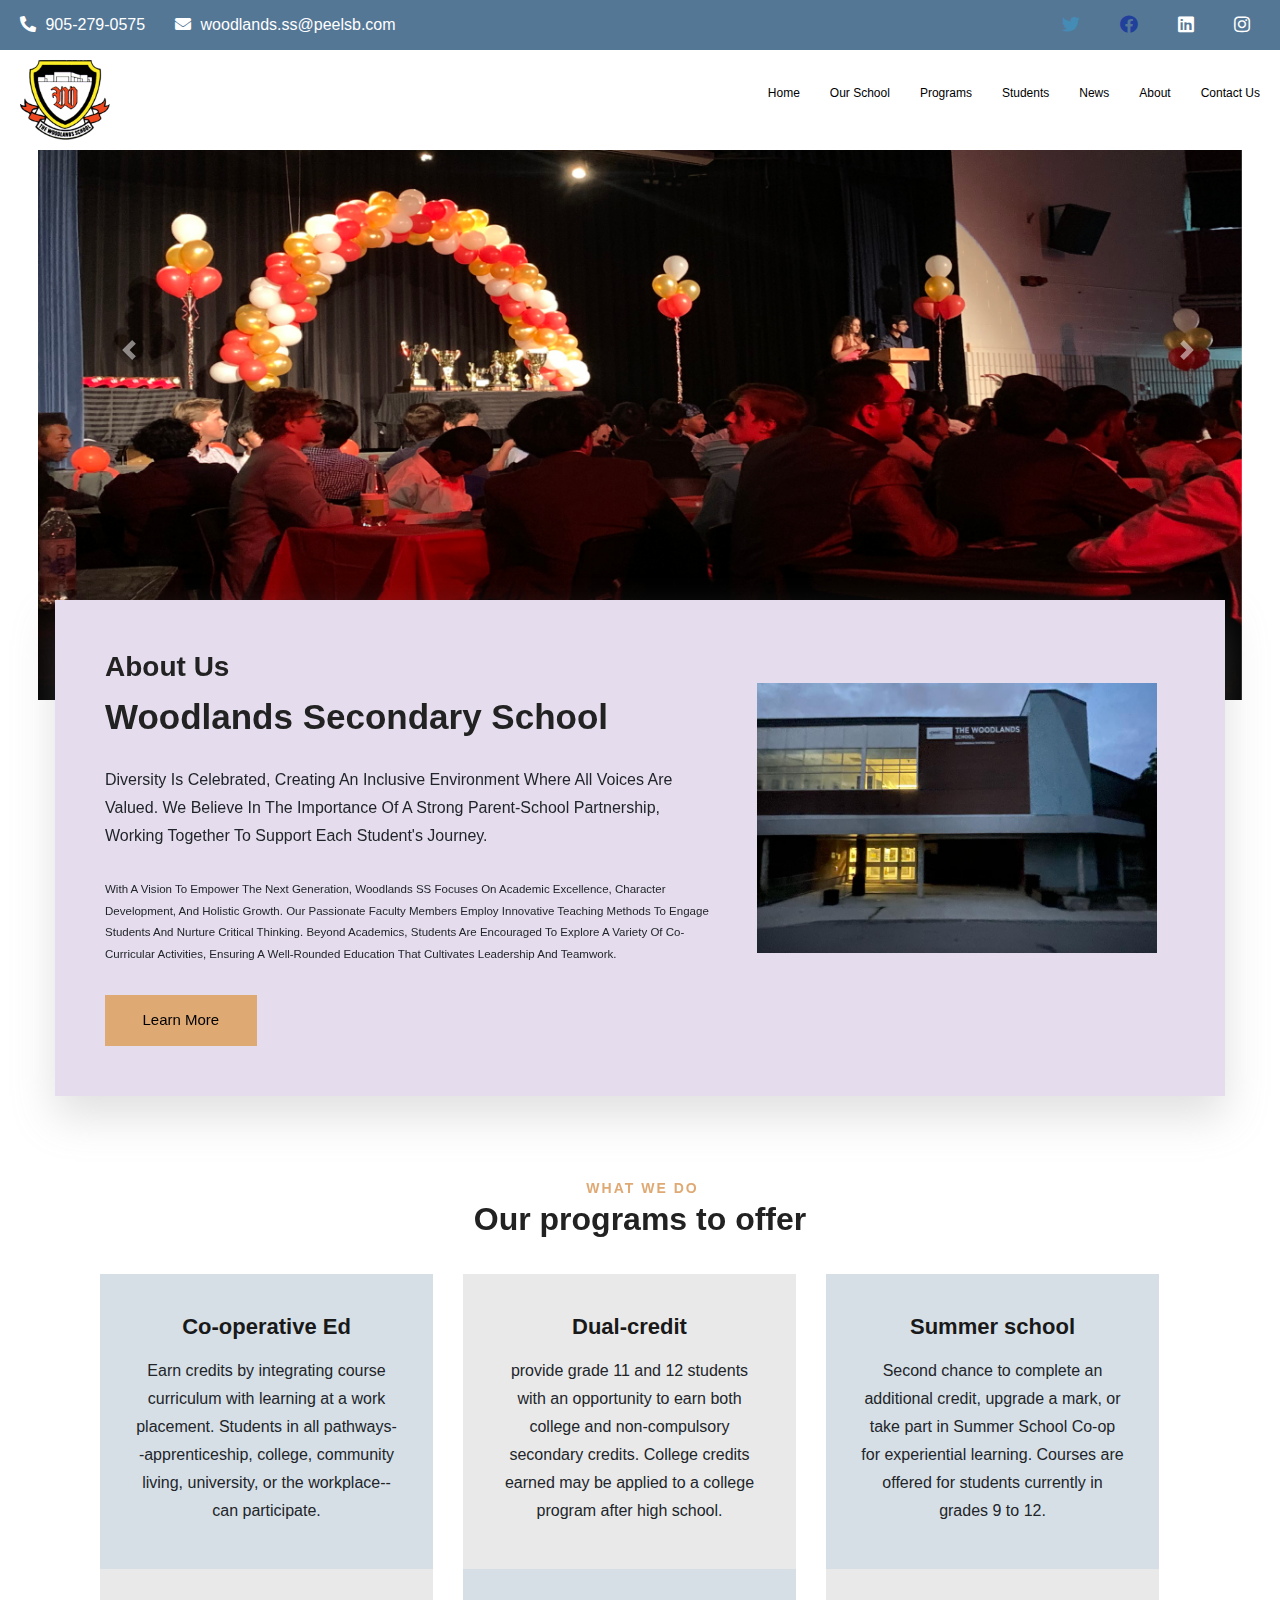
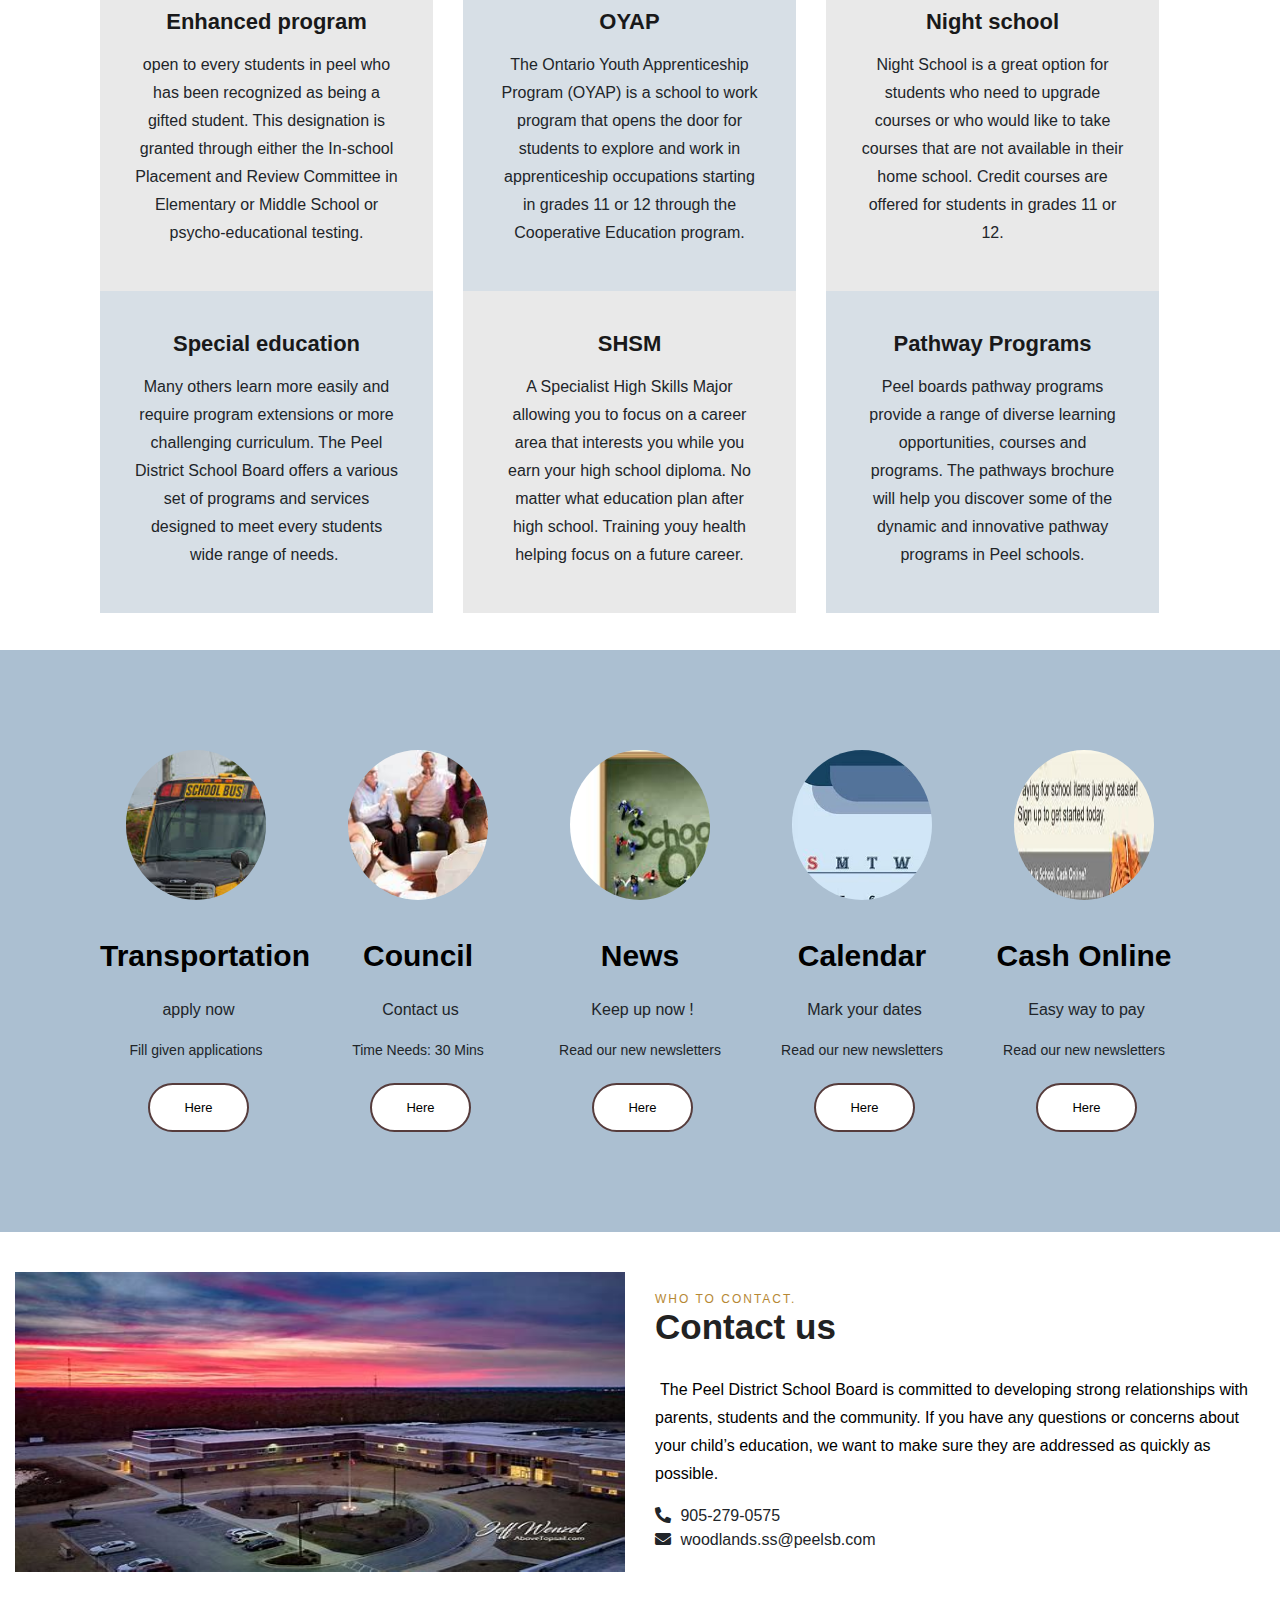
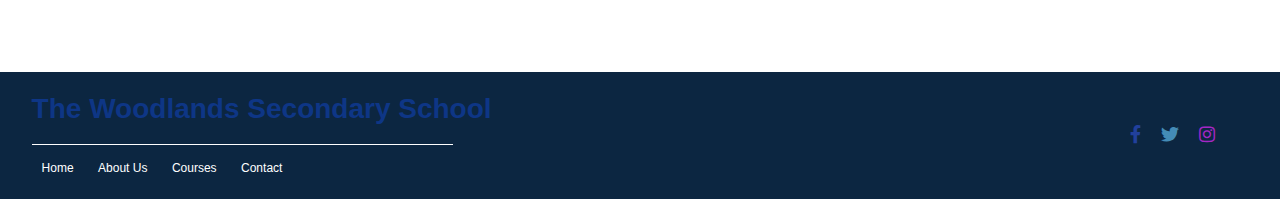
<file: src/html/index.html>
<!DOCTYPE html>
<html lang="zxx">

<head>
    <link rel="stylesheet" href="https://maxcdn.bootstrapcdn.com/bootstrap/4.1.3/css/bootstrap.min.css">
    <script src="https://ajax.googleapis.com/ajax/libs/jquery/3.3.1/jquery.min.js"></script>
    <script src="https://cdnjs.cloudflare.com/ajax/libs/popper.js/1.14.3/umd/popper.min.js"></script>
    <script src="https://maxcdn.bootstrapcdn.com/bootstrap/4.1.3/js/bootstrap.min.js"></script>
    <link href="https://fonts.googleapis.com/css?family=Playfair+Display:400,700,900" rel="stylesheet">
    <link rel="stylesheet" href="https://cdnjs.cloudflare.com/ajax/libs/font-awesome/4.7.0/css/font-awesome.min.css">
    <link href="https://fonts.googleapis.com/css?family=Roboto:100,300,400,500,700" rel="stylesheet">
    <meta charset="UTF-8">
    <meta http-equiv="X-UA-Compatible" content="IE-edge">
    <meta name="viewport" content="width-device-width, initial-scale=1.0">
    <title> School website</title>
    <link rel="stylesheet" href="https://maxcdn.bootstrapcdn.com/bootstrap/4.5.2/css/bootstrap.min.css">
    <script src="https://ajax.googleapis.com/ajax/libs/jquery/3.5.1/jquery.min.js"></script>
    <script src="https://maxcdn.bootstrapcdn.com/bootstrap/4.5.2/js/bootstrap.min.js"></script>
    <!-- Google Font -->
    <link href="https://fonts.googleapis.com/css?family=Lora:400,700&display=swap" rel="stylesheet">
    <link href="https://fonts.googleapis.com/css?family=Cabin:400,500,600,700&display=swap" rel="stylesheet">
    <!-- cdnjs library -->
    <link rel="stylesheet" href="https://cdnjs.cloudflare.com/ajax/libs/font-awesome/5.9.0/css/all.min.css">
    <link rel="stylesheet" href="../css/index.css">
    <script>
        let slideIndex = 0;
        showSlides();

        function showSlides() {
            let i;
            let slides = document.getElementsByClassName("mySlides");
            for (i = 0; i < slides.length; i++) {
                slides[i].style.display = "none";
            }
            slideIndex++;
            if (slideIndex > slides.length) { slideIndex = 1 }
            slides[slideIndex - 1].style.display = "block";
            setTimeout(showSlides, 20000); // Change image every 2 seconds
        }

    </script>

    <script type="text/javascript">
        window.addEventListener("scroll", function () {
            var header = document.querySelector("header");
            header.classlist.toggle("sticky", window.scrollY > 0);
        })
    </script>
</head>

<body>
    <!-- Section one -->

    <section class="sectionone">


        <!-- First navbar -->
        <nav class="stickynav fixed-top">
        <nav class="navbar-one flex ">
            <div class="left flex">
                <div class="call">
                    <i class="fa fa-phone-alt spaceleft"></i>
                    <span> 905-279-0575</span>
                </div>
                <div class="email">
                    <i class="fa fa-envelope "></i>
                    <span> woodlands.ss@peelsb.com</span>
                </div>
            </div>
            <div class="right flex">
                <div class="twitter">
                    <span><a href="https://twitter.com/woodlandsrams/" target="_blank" class="social-icon twitter"><i class="fab fa-twitter"></i></a></span>
                </div>
                <div class="facebook">
                    <span><a href="https://www.facebook.com/pages/The-Woodlands-Secondary-School/176628355726836/" target="_blank" class="social-icon facebook"><i class="fab fa-facebook"></i></a></span>
                </div>
                <div class="linkedin">
                    <span><a href="https://www.linkedin.com/groups/5111116/" target="_blank" class="social-icon linkedin"><i class="fab fa-linkedin"></i></a></i></span>
                </div>
                <div class="instagram">
                    <span><a href="https://www.instagram.com/explore/locations/284837201/the-woodlands-school/" target="_blank" class="social-icon instagram"><i class="fab fa-instagram spaceright"></i></a></span>
                </div>
               
            </div>

        </nav>

        <!-- Second navbar -->
        <nav class="navbar-second flex animated sticky-top">
            <div class="logo">
                <img src="../images/logo.png" alt="school logo" width="90" height="80">

            </div>
            <ul class="flex spaceright">
                <li><a href="#"> home</a></li>
                <li><a href="#"> Our school</a></li>
                <li><a href="#"> Programs</a></li>
                <li><a href="#"> Students</a></li>
                <li><a href="#"> News</a></li>
                <li><a href="#"> About</a></li>
                <li><a href="#"> contact us</a></li>
            </ul>
        </nav>
    </nav>
        <div id="carouselExampleControls" class="carousel slide" data-ride="carousel">
            <div class="carousel-inner ">
                <div class="carousel-item active">
                    <img class="d-block" src="../images/Athletic.JPG" alt="First slide" width ="100%" height="700">
                  </div>
                  <div class="carousel-item">
                    <img class="d-block" src="../images/schoolside.JPG" alt="Second slide" width ="100%" height="700">
                  </div>
                  <div class="carousel-item">
                    <img class="d-block " src="../images/tennis.JPG" alt="Third slide" width ="100%" height="700">
                  </div>

            </div>
            <div>
            <a class="carousel-control-prev" href="#carouselExampleControls" role="button" data-slide="prev">
                <span class="carousel-control-prev-icon" aria-hidden="true"></span>
                <span class="sr-only">Previous</span>
            </a>
            <a class="carousel-control-next" href="#carouselExampleControls" role="button" data-slide="next">
                <span class="carousel-control-next-icon" aria-hidden="true"></span>
                <span class="sr-only">Next</span>
            </a>

        </div>
        </div>

    </section>

    <!-- Section two -->
    <section class="about_part">
        <div class="container">
            <div class="row align-items-center justify-content-center">
                <div class="col-lg-12">
                    <div class="about_part_iner">
                        <div class="row align-items-center">
                            <div class="col-lg-7">
                                <div class="about_text small">
                                    <h3>about us</h3>
                                    <h1>Woodlands Secondary School</h1>
                                    <p class="topspace">
                                        Diversity is celebrated, creating an inclusive environment
                                        where all voices are valued. We believe in the importance of a strong
                                        parent-school
                                        partnership, working together to support each student's journey.

                                    </p>

                                    <small>
                                        With a vision to empower the next generation,
                                        Woodlands SS focuses on academic excellence, character development,
                                        and holistic growth. Our passionate faculty members employ innovative teaching
                                        methods to engage students and nurture critical thinking. Beyond academics,
                                        students are encouraged to explore a variety of co-curricular activities,
                                        ensuring a well-rounded education that cultivates leadership and teamwork.
                                    </small>
                                </div>
                                <div>
                                    <a href="#" class="btn_3">learn More</a>
                                </div>

                            </div>
                            <div class="row">
                                <div class="about_img">
                                    <img src="../images/school.JPG" alt="" width="400" height="270">
                                </div>
                            </div>
                        </div>
                    </div>
                </div>
            </div>
        </div>
    </section>

    <!-- Section three -->

    <section class="services-section sectionthree">
        <div class="containerthree">
            <div class="row">
                <div class="col-lg-12">
                    <div class="section-title">
                        <span>What We Do</span>
                        <h2>Our programs to offer</h2>
                    </div>
                </div>
            </div>
            <div class="row">
                <!-- Card one -->
                <div class="col-lg-4 col-sm-6">
                    <div class="service-item purple">
                        <i class="flaticon-036-parking"></i>
                        <h4>Co-operative Ed</h4>
                        <p>Earn credits by integrating course curriculum with learning at a work placement. Students in
                            all pathways--apprenticeship, college, community living, university, or the workplace--can
                            participate. </p>
                    </div>
                </div>
                <!-- Card two -->
                <div class="col-lg-4 col-sm-6">
                    <div class="service-item grey">
                        <h4>Dual-credit</h4>
                        <p>provide grade 11 and 12 students with an opportunity to earn both college and non-compulsory
                            secondary credits. College credits earned may be applied to a college program after high
                            school. </p>
                    </div>
                </div>
                <!-- Card three -->
                <div class="col-lg-4 col-sm-6">
                    <div class="service-item purple">
                        <h4>Summer school</h4>
                        <p>Second chance to complete an additional credit, upgrade a mark, or take part in Summer School
                            Co-op for experiential learning. Courses are offered for students currently in grades 9 to
                            12.</p>
                    </div>
                </div>
                <!-- Card four -->
                <div class="col-lg-4 col-sm-6">
                    <div class="service-item grey">
                        <h4>Enhanced program</h4>
                        <p>open to every students in peel who has been recognized as being a gifted student. This designation is
                            granted through either the In-school Placement and Review Committee in Elementary or Middle
                            School or psycho-educational testing.</p>
                    </div>
                </div>
                <!-- Card five -->
                <div class="col-lg-4 col-sm-6">
                    <div class="service-item purple">
                        <h4>OYAP</h4>
                        <p>The Ontario Youth Apprenticeship Program (OYAP) is a school to work program that opens the
                            door for students to explore and work in apprenticeship occupations starting in grades 11 or
                            12 through the Cooperative Education program. </p>
                    </div>
                </div>
                <!-- Card six -->
                <div class="col-lg-4 col-sm-6">
                    <div class="service-item grey">
                        <h4>Night school</h4>
                        <p>Night School is a great option for students who need to upgrade courses or who would like to
                            take courses that are not available in their home school. Credit courses are offered for
                            students in grades 11 or 12.</p>
                    </div>
                </div>
                <!-- Card seven -->
                <div class="col-lg-4 col-sm-6 spac">
                    <div class="service-item purple ">
                        <h4>Special education</h4>
                        <p>Many others learn more easily and require program extensions or more challenging curriculum. The
                            Peel District School Board offers a various set of programs and services
                            designed to meet every students wide range of needs. ​</p>
                    </div>
                </div>
                <!-- Card eight -->
                <div class="col-lg-4 col-sm-6 spac">
                    <div class="service-item grey">
                        <h4>SHSM</h4>
                        <p>A Specialist High Skills Major allowing you to focus on a career area that interests you
                            while you earn your high school diploma. No matter what education plan after high school.
                            Training youy health helping focus on a future career.</p>
                    </div>
                </div>
                <!-- Card nine -->
                <div class="col-lg-4 col-sm-6 spac">
                    <div class="service-item purple">
                        <h4>Pathway Programs</h4>
                        <p>Peel boards pathway programs provide a range of diverse learning opportunities, courses and
                            programs. The pathways brochure will help you discover some of the dynamic and innovative
                            pathway programs in Peel schools.</p>
                    </div>
                </div>
            </div>
        </div>
    </section>

    <!-- Section four -->
    <section class="sectionfour ">
        <div class="recepie_area ">
            <div class="containerfour">
                <div class="rowfour">
                    <div class="cool-xl-4 cool-lg-4 col-md-6">
                        <div class="single_recepie text-centers">
                            <div class="recepie_thumb">
                                <img src="../images/images.jpeg" alt="" width="30">
                            </div>
                            <h3 >Transportation</h3>
                            <span>apply now</span>
                            <p>Fill given applications</p>
                            <a href="./transportation.html" class="line_btn">Here</a>
                        </div>
                    </div>
                    <div class="cool-xl-4 cool-lg-4 col-md-6">
                        <div class="single_recepie text-centers">
                            <div class="recepie_thumb">
                                <img src="../images/download.jpeg" alt="">
                            </div>
                            <h3>Council</h3>
                            <span>Contact us</span>
                            <p>Time Needs: 30 Mins</p>
                            <a href="#" class="line_btn">Here</a>
                        </div>
                    </div>
                    <div class="cool-xl-4 cool-lg-4 col-md-6">
                        <div class="single_recepie text-centers">
                            <div class="recepie_thumb">
                                <img src="../images/images (1).jpeg" alt="">
                            </div>
                            <h3>News</h3>
                            <span>Keep up now !</span>
                            <p>Read our new newsletters</p>
                            <a href="#" class="line_btn">Here</a>
                        </div>
                    </div>
                    <div class="cool-xl-4 cool-lg-4 col-md-6">
                        <div class="single_recepie text-centers">
                            <div class="recepie_thumb">
                                <img src="../images/calender.jpeg" alt="">
                            </div>
                            <h3>Calendar</h3>
                            <span>Mark your dates</span>
                            <p>Read our new newsletters</p>
                            <a href="#" class="line_btn">Here</a>
                        </div>
                    </div>
                    <div class="cool-xl-4 cool-lg-4 col-md-6">
                        <div class="single_recepie text-centers">
                            <div class="recepie_thumb">
                                <img src="../images/sco.jpeg" alt="" height="200">
                            </div>
                            <h3>Cash Online</h3>
                            <span>Easy way to pay</span>
                            <p>Read our new newsletters</p>
                            <a href="#" class="line_btn">Here</a>
                        </div>
                    </div>
                </div>
            </div>
        </div>
    </section>

    <!-- Section five -->

    <section class="video-sec-area pb-100 pt-40 " id="about">
        <div class="containerfive">
            <div class="rowfive justify-content-start align-items-center">
                <div class="col-lg-6 video-right justify-content-center align-items-center d-flex">

                    <img src="../images/sunset.jpeg" alt="" height="300" width="800">
                </div>
                <div class="col-lg-6 video-left">
                    <h6>Who to contact.</h6>
                    <h1>Contact us</h1>
                    <p><span>The Peel District School Board is committed to developing strong relationships with
                            parents, students and the community. If you have any questions or concerns about your
                            child’s education, we want to make sure they are addressed as quickly as possible.
                        </span></p>
                    <div class="left flex">
                        <div class="call">
                            <i class="fa fa-phone-alt"></i>
                            <span> 905-279-0575</span><BR>
                            <i class="fa fa-envelope "></i>
                            <span> woodlands.ss@peelsb.com</span>
                        </div>
                    </div>

                </div>
            </div>
        </div>
    </section>

    <!--Footer-->
    <footer class="footer">
        <div class="container">
             <div class="footer-heading">
                <h3 class="color">The Woodlands Secondary School
                </h3>
                <div class="footer-links">
                    <a href="#">Home</a>
                    <a href="#">About Us</a>
                    <a href="#">Courses</a>
                    <a href="#">Contact</a>
                </div>
            </div>
            <div class="footer-social">
                <a href="https://www.facebook.com/pages/The-Woodlands-Secondary-School/176628355726836/" target="_blank" class="social-icon facebook"><i class="fab fa-facebook-f"></i></a>
                <a href="https://twitter.com/woodlandsrams" target="_blank" class="social-icon twitter"><i class="fab fa-twitter"></i></a>
                <a href="https://www.instagram.com/explore/locations/284837201/the-woodlands-school/" target="_blank" class="social-icon insta"><i class="fab fa-instagram"></i></a>
            </div>
        </div>
    </footer>



</body>

</html>
</file>
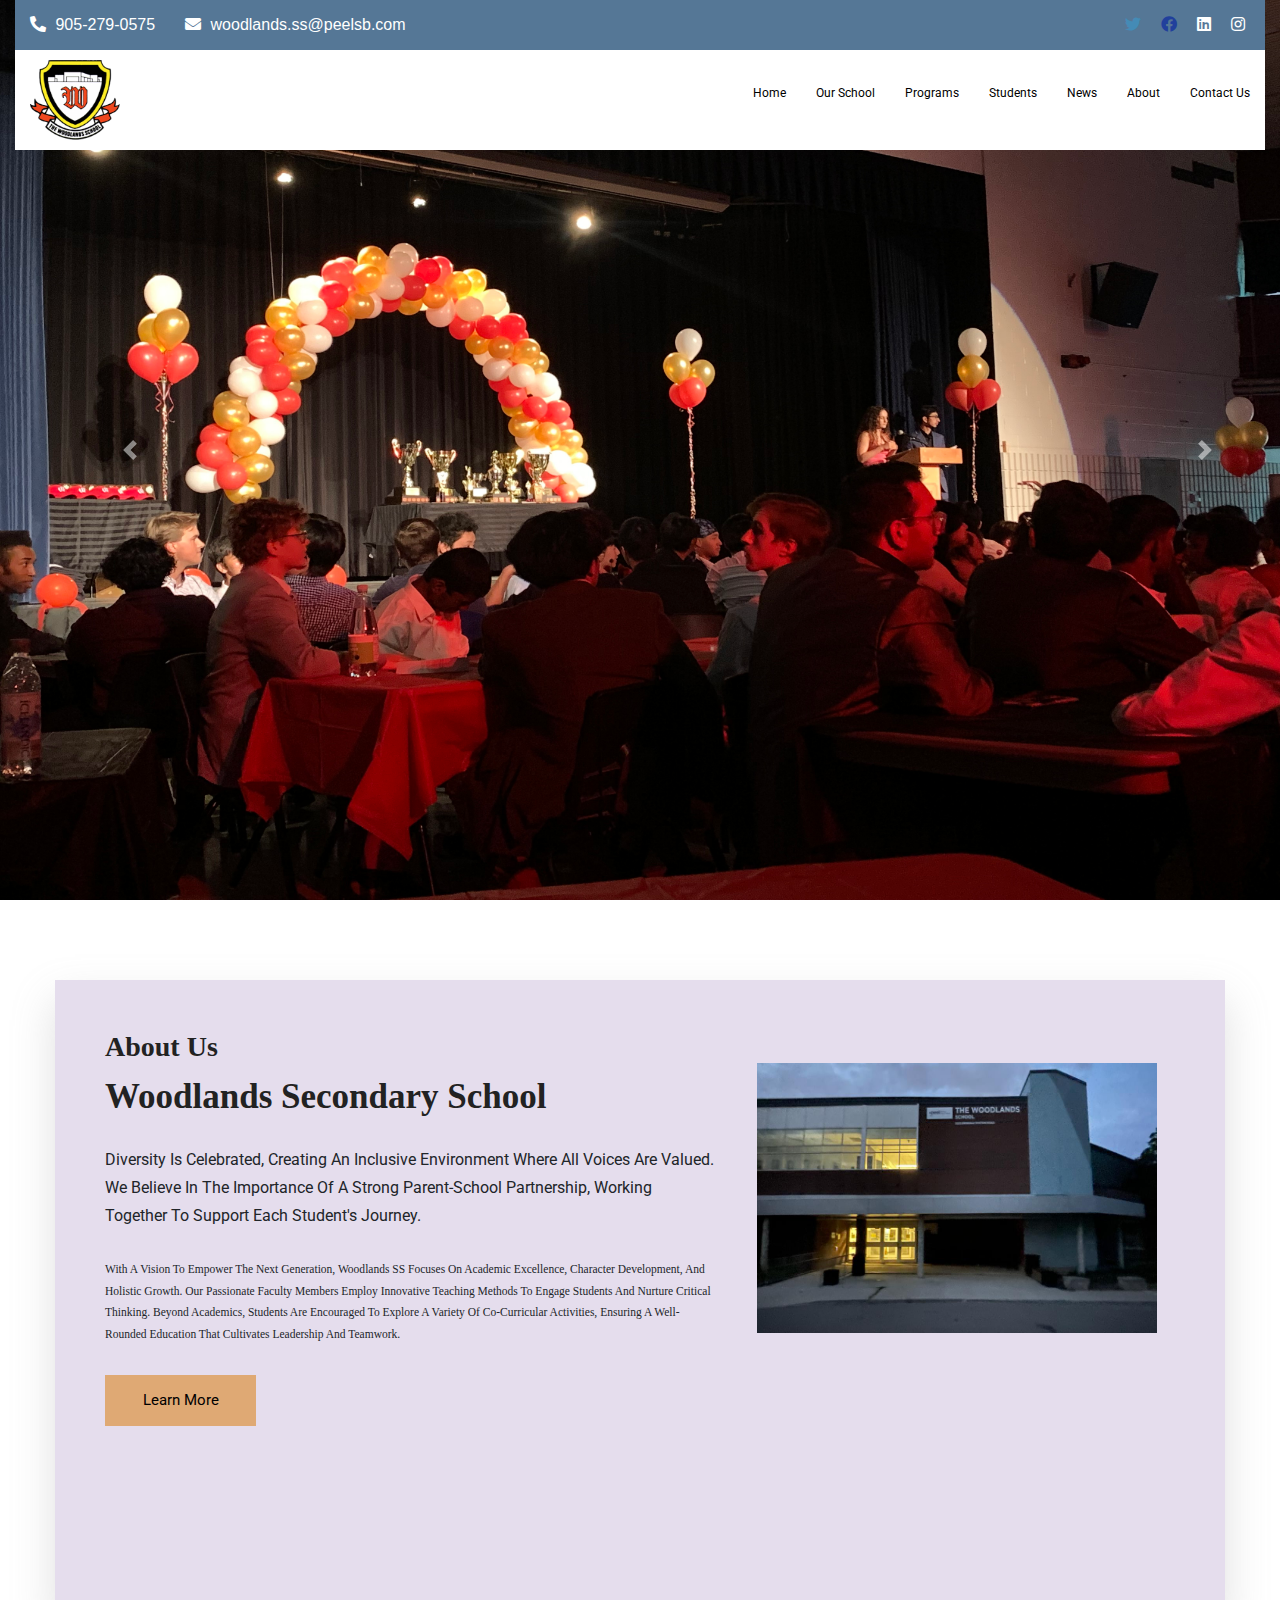
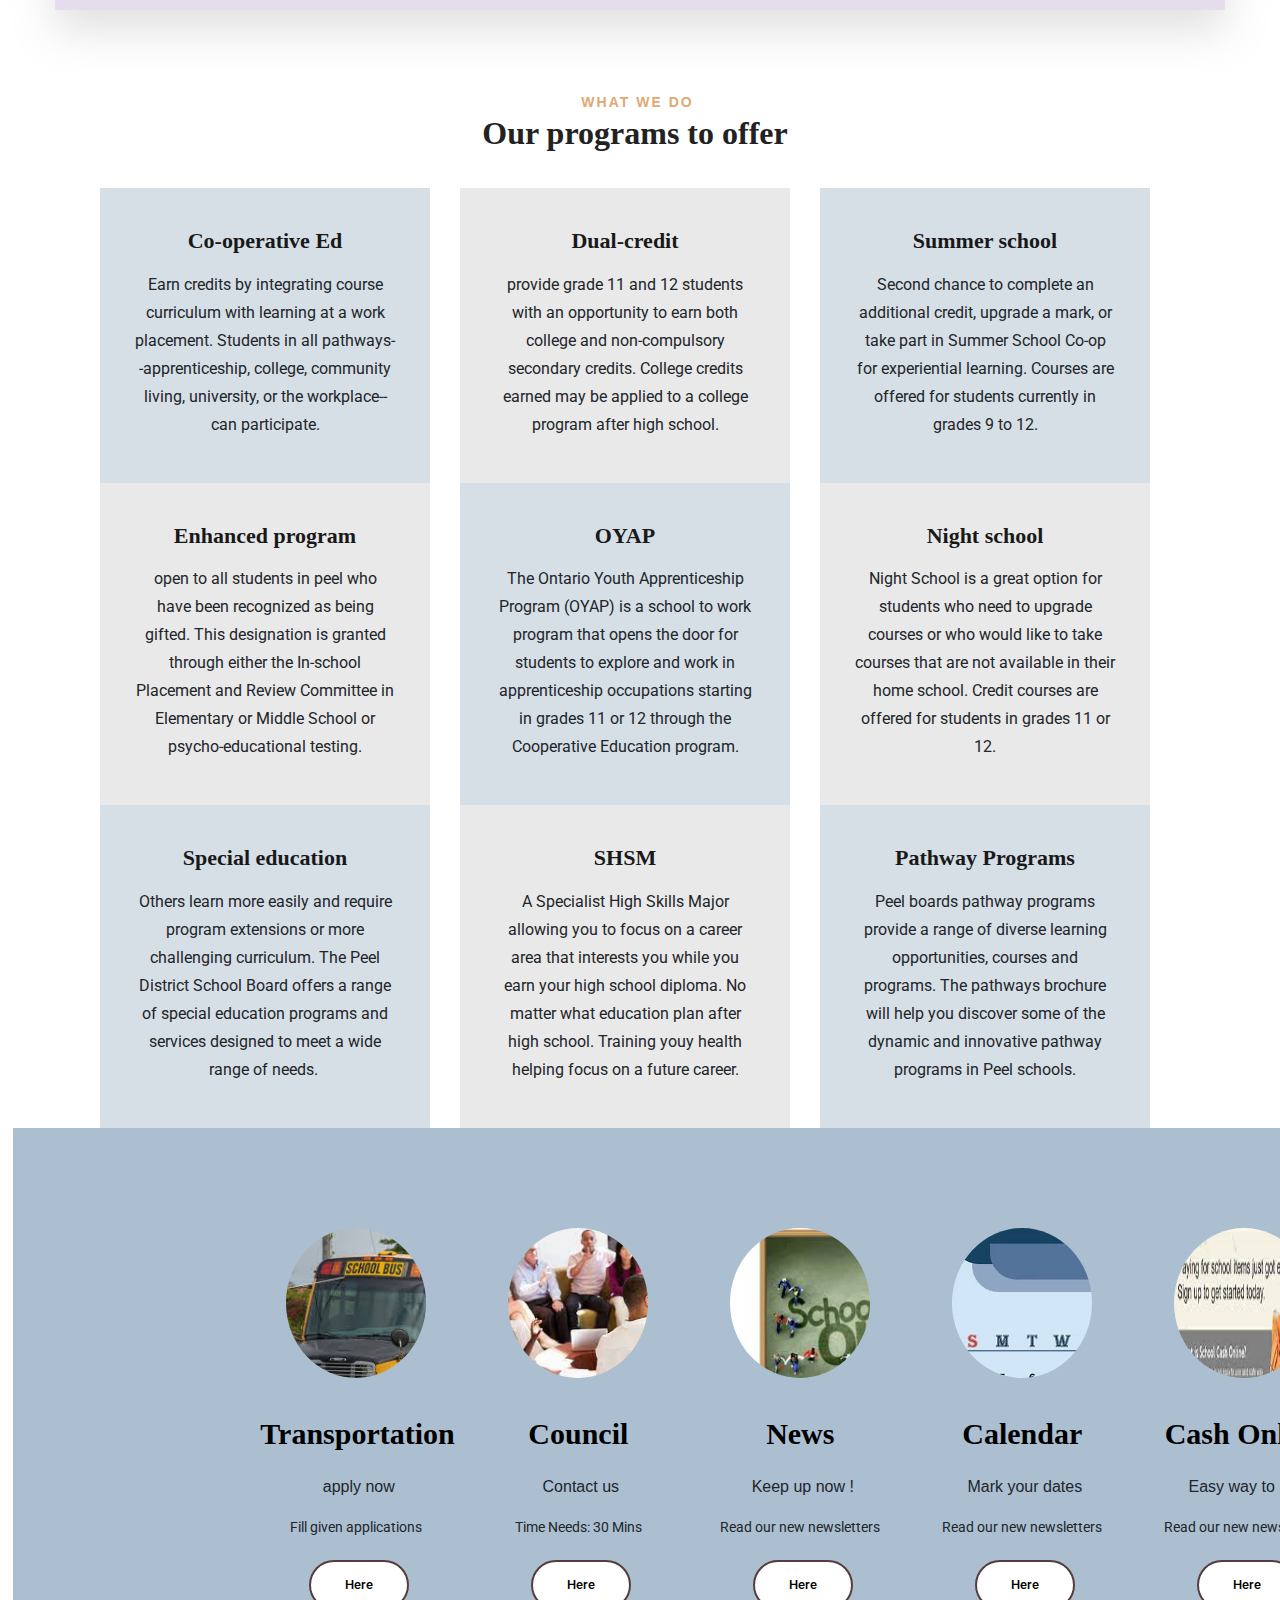
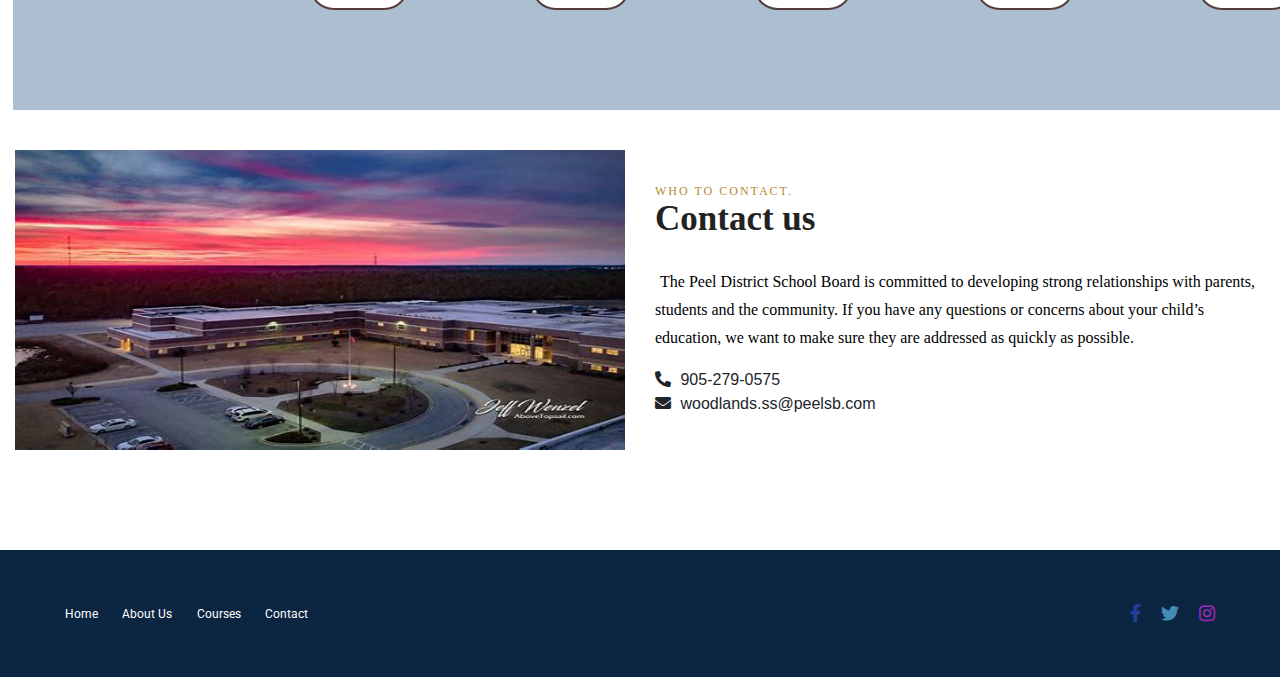
<file: src/html/home.html>
<!DOCTYPE html>
<html lang="zxx">

<head>
    <link rel="stylesheet" href="https://maxcdn.bootstrapcdn.com/bootstrap/4.1.3/css/bootstrap.min.css">
    <script src="https://ajax.googleapis.com/ajax/libs/jquery/3.3.1/jquery.min.js"></script>
    <script src="https://cdnjs.cloudflare.com/ajax/libs/popper.js/1.14.3/umd/popper.min.js"></script>
    <script src="https://maxcdn.bootstrapcdn.com/bootstrap/4.1.3/js/bootstrap.min.js"></script>
    <link href="https://fonts.googleapis.com/css?family=Playfair+Display:400,700,900" rel="stylesheet">
    <link rel="stylesheet" href="https://cdnjs.cloudflare.com/ajax/libs/font-awesome/4.7.0/css/font-awesome.min.css">
    <link href="https://fonts.googleapis.com/css?family=Roboto:100,300,400,500,700" rel="stylesheet">
    <meta charset="UTF-8">
    <meta http-equiv="X-UA-Compatible" content="IE-edge">
    <meta name="viewport" content="width-device-width, initial-scale=1.0">
    <title> School website</title>
    <link rel="stylesheet" href="https://maxcdn.bootstrapcdn.com/bootstrap/4.5.2/css/bootstrap.min.css">
    <script src="https://ajax.googleapis.com/ajax/libs/jquery/3.5.1/jquery.min.js"></script>
    <script src="https://maxcdn.bootstrapcdn.com/bootstrap/4.5.2/js/bootstrap.min.js"></script>
    <!-- Google Font -->
    <link href="https://fonts.googleapis.com/css?family=Lora:400,700&display=swap" rel="stylesheet">
    <link href="https://fonts.googleapis.com/css?family=Cabin:400,500,600,700&display=swap" rel="stylesheet">
    <!-- cdnjs library -->
    <link rel="stylesheet" href="https://cdnjs.cloudflare.com/ajax/libs/font-awesome/5.9.0/css/all.min.css">
    <link rel="stylesheet" href="../css/home.css">
    <script>
        let slideIndex = 0;
        showSlides();

        function showSlides() {
            let i;
            let slides = document.getElementsByClassName("mySlides");
            for (i = 0; i < slides.length; i++) {
                slides[i].style.display = "none";
            }
            slideIndex++;
            if (slideIndex > slides.length) { slideIndex = 1 }
            slides[slideIndex - 1].style.display = "block";
            setTimeout(showSlides, 20000); // Change image every 2 seconds
        }

    </script>

    <script type="text/javascript">
        window.addEventListener("scroll", function () {
            var header = document.querySelector("header");
            header.classlist.toggle("sticky", window.scrollY > 0);
        })
    </script>
</head>

<body>
    <!-- Section one -->

    <section class="sectionone">


        <!-- First navbar -->
        <nav class="stickynav fixed-top">
        <nav class="navbar-one flex ">
            <div class="left flex">
                <div class="call">
                    <i class="fa fa-phone-alt"></i>
                    <span> 905-279-0575</span>
                </div>
                <div class="email">
                    <i class="fa fa-envelope "></i>
                    <span> woodlands.ss@peelsb.com</span>
                </div>
            </div>
            <div class="right flex">
                <div class="twitter">
                    <i class="fab fa-twitter"></i>
                    <span></span>
                </div>
                <div class="facebook">
                    <i class="fab fa-facebook"></i>
                    <span></span>
                </div>
                <div class="linkedin">
                    <i class="fab fa-linkedin"></i>
                    <span></span>
                </div>
                <div class="instagram">
                    <i class="fab fa-instagram"></i>
                    <span></span>
                </div>
               
            </div>

        </nav>

        <!-- Second navbar -->
        <nav class="navbar-second flex animated sticky-top">
            <div class="logo">
                <img src="../images/logo.png" alt="school logo" width="90" height="80">

            </div>
            <ul class="flex">
                <li><a href="#"> home</a></li>
                <li><a href="#"> Our school</a></li>
                <li><a href="#"> Programs</a></li>
                <li><a href="#"> Students</a></li>
                <li><a href="#"> News</a></li>
                <li><a href="#"> About</a></li>
                <li><a href="#"> contact us</a></li>
            </ul>
        </nav>
    </nav>
        <div id="carouselExampleControls" class="carousel slide  " data-ride="carousel">
            <div class="carousel-inner ">
                <div class="carousel-item active">
                    <img class="d-block" src="../images/Athletic.JPG" alt="First slide" width ="1300" height="900">
                  </div>
                  <div class="carousel-item">
                    <img class="d-block" src="../images/schoolside.JPG" alt="Second slide" width ="1300" height="900">
                  </div>
                  <div class="carousel-item">
                    <img class="d-block " src="../images/tennis.JPG" alt="Third slide" width ="1300" height="900">
                  </div>

            </div>
            <a class="carousel-control-prev" href="#carouselExampleControls" role="button" data-slide="prev">
                <span class="carousel-control-prev-icon" aria-hidden="true"></span>
                <span class="sr-only">Previous</span>
            </a>
            <a class="carousel-control-next" href="#carouselExampleControls" role="button" data-slide="next">
                <span class="carousel-control-next-icon" aria-hidden="true"></span>
                <span class="sr-only">Next</span>
            </a>

        </div>

    </section>

    <!-- Section two -->
    <section class="about_part">
        <div class="container">
            <div class="row align-items-center justify-content-center">
                <div class="col-lg-12">
                    <div class="about_part_iner">
                        <div class="row align-items-center">
                            <div class="col-lg-7">
                                <div class="about_text small">
                                    <h3>about us</h3>
                                    <h1>Woodlands Secondary School</h1>
                                    <p class="topspace">
                                        Diversity is celebrated, creating an inclusive environment
                                        where all voices are valued. We believe in the importance of a strong
                                        parent-school
                                        partnership, working together to support each student's journey.

                                    </p>

                                    <small>
                                        With a vision to empower the next generation,
                                        Woodlands SS focuses on academic excellence, character development,
                                        and holistic growth. Our passionate faculty members employ innovative teaching
                                        methods to engage students and nurture critical thinking. Beyond academics,
                                        students are encouraged to explore a variety of co-curricular activities,
                                        ensuring a well-rounded education that cultivates leadership and teamwork.
                                    </small>
                                </div>
                                <div>
                                    <a href="#" class="btn_3">learn More</a>
                                </div>

                            </div>
                            <div class="row">
                                <div class="about_img">
                                    <img src="../images/school.JPG" alt="" width="400" height="270">
                                </div>
                            </div>
                        </div>
                    </div>
                </div>
            </div>
        </div>
    </section>

    <!-- Section three -->

    <section class="services-section spad sectionthree">
        <div class="containerthree">
            <div class="row">
                <div class="col-lg-12">
                    <div class="section-title">
                        <span>What We Do</span>
                        <h2>Our programs to offer</h2>
                    </div>
                </div>
            </div>
            <div class="row">
                <!-- Card one -->
                <div class="col-lg-4 col-sm-6">
                    <div class="service-item purple">
                        <i class="flaticon-036-parking"></i>
                        <h4>Co-operative Ed</h4>
                        <p>Earn credits by integrating course curriculum with learning at a work placement. Students in
                            all pathways--apprenticeship, college, community living, university, or the workplace--can
                            participate. </p>
                    </div>
                </div>
                <!-- Card two -->
                <div class="col-lg-4 col-sm-6">
                    <div class="service-item grey">
                        <h4>Dual-credit</h4>
                        <p>provide grade 11 and 12 students with an opportunity to earn both college and non-compulsory
                            secondary credits. College credits earned may be applied to a college program after high
                            school. </p>
                    </div>
                </div>
                <!-- Card three -->
                <div class="col-lg-4 col-sm-6">
                    <div class="service-item purple">
                        <h4>Summer school</h4>
                        <p>Second chance to complete an additional credit, upgrade a mark, or take part in Summer School
                            Co-op for experiential learning. Courses are offered for students currently in grades 9 to
                            12.</p>
                    </div>
                </div>
                <!-- Card four -->
                <div class="col-lg-4 col-sm-6">
                    <div class="service-item grey">
                        <h4>Enhanced program</h4>
                        <p>open to all students in peel who have been recognized as being gifted. This designation is
                            granted through either the In-school Placement and Review Committee in Elementary or Middle
                            School or psycho-educational testing.</p>
                    </div>
                </div>
                <!-- Card five -->
                <div class="col-lg-4 col-sm-6">
                    <div class="service-item purple">
                        <h4>OYAP</h4>
                        <p>The Ontario Youth Apprenticeship Program (OYAP) is a school to work program that opens the
                            door for students to explore and work in apprenticeship occupations starting in grades 11 or
                            12 through the Cooperative Education program. </p>
                    </div>
                </div>
                <!-- Card six -->
                <div class="col-lg-4 col-sm-6">
                    <div class="service-item grey">
                        <h4>Night school</h4>
                        <p>Night School is a great option for students who need to upgrade courses or who would like to
                            take courses that are not available in their home school. Credit courses are offered for
                            students in grades 11 or 12.</p>
                    </div>
                </div>
                <!-- Card seven -->
                <div class="col-lg-4 col-sm-6">
                    <div class="service-item purple">
                        <h4>Special education</h4>
                        <p>Others learn more easily and require program extensions or more challenging curriculum. The
                            Peel District School Board offers a range of special education programs and services
                            designed to meet a wide range of needs. ​</p>
                    </div>
                </div>
                <!-- Card eight -->
                <div class="col-lg-4 col-sm-6">
                    <div class="service-item grey">
                        <h4>SHSM</h4>
                        <p>A Specialist High Skills Major allowing you to focus on a career area that interests you
                            while you earn your high school diploma. No matter what education plan after high school.
                            Training youy health helping focus on a future career.</p>
                    </div>
                </div>
                <!-- Card nine -->
                <div class="col-lg-4 col-sm-6">
                    <div class="service-item purple">
                        <h4>Pathway Programs</h4>
                        <p>Peel boards pathway programs provide a range of diverse learning opportunities, courses and
                            programs. The pathways brochure will help you discover some of the dynamic and innovative
                            pathway programs in Peel schools.</p>
                    </div>
                </div>
            </div>
        </div>
    </section>

    <!-- Section four -->
    <section class="sectionfour ">
        <div class="recepie_area ">
            <div class="containerfour">
                <div class="rowfour">
                    <div class="cool-xl-4 cool-lg-4 col-md-6">
                        <div class="single_recepie text-centers">
                            <div class="recepie_thumb">
                                <img src="../images/images.jpeg" alt="" width="30">
                            </div>
                            <h3>Transportation</h3>
                            <span>apply now</span>
                            <p>Fill given applications</p>
                            <a href="#" class="line_btn">Here</a>
                        </div>
                    </div>
                    <div class="cool-xl-4 cool-lg-4 col-md-6">
                        <div class="single_recepie text-centers">
                            <div class="recepie_thumb">
                                <img src="../images/download.jpeg" alt="">
                            </div>
                            <h3>Council</h3>
                            <span>Contact us</span>
                            <p>Time Needs: 30 Mins</p>
                            <a href="#" class="line_btn">Here</a>
                        </div>
                    </div>
                    <div class="cool-xl-4 cool-lg-4 col-md-6">
                        <div class="single_recepie text-centers">
                            <div class="recepie_thumb">
                                <img src="../images/images (1).jpeg" alt="">
                            </div>
                            <h3>News</h3>
                            <span>Keep up now !</span>
                            <p>Read our new newsletters</p>
                            <a href="#" class="line_btn">Here</a>
                        </div>
                    </div>
                    <div class="cool-xl-4 cool-lg-4 col-md-6">
                        <div class="single_recepie text-centers">
                            <div class="recepie_thumb">
                                <img src="../images/calender.jpeg" alt="">
                            </div>
                            <h3>Calendar</h3>
                            <span>Mark your dates</span>
                            <p>Read our new newsletters</p>
                            <a href="#" class="line_btn">Here</a>
                        </div>
                    </div>
                    <div class="cool-xl-4 cool-lg-4 col-md-6">
                        <div class="single_recepie text-centers">
                            <div class="recepie_thumb">
                                <img src="../images/sco.jpeg" alt="" height="200">
                            </div>
                            <h3>Cash Online</h3>
                            <span>Easy way to pay</span>
                            <p>Read our new newsletters</p>
                            <a href="#" class="line_btn">Here</a>
                        </div>
                    </div>
                </div>
            </div>
        </div>
    </section>

    <!-- Section five -->

    <section class="video-sec-area pb-100 pt-40 " id="about">
        <div class="containerfive">
            <div class="rowfive justify-content-start align-items-center">
                <div class="col-lg-6 video-right justify-content-center align-items-center d-flex">

                    <img src="../images/sunset.jpeg" alt="" height="300" width="800">
                </div>
                <div class="col-lg-6 video-left">
                    <h6>Who to contact.</h6>
                    <h1>Contact us</h1>
                    <p><span>The Peel District School Board is committed to developing strong relationships with
                            parents, students and the community. If you have any questions or concerns about your
                            child’s education, we want to make sure they are addressed as quickly as possible.
                        </span></p>
                    <div class="left flex">
                        <div class="call">
                            <i class="fa fa-phone-alt"></i>
                            <span> 905-279-0575</span><BR>
                            <i class="fa fa-envelope "></i>
                            <span> woodlands.ss@peelsb.com</span>
                        </div>
                    </div>

                </div>
            </div>
        </div>
    </section>

    <!--Footer-->
    <footer class="footer">
        <div class="container">
            <div class="footer-content">
                <div class="footer-links">
                    <a href="#">Home</a>
                    <a href="#">About Us</a>
                    <a href="#">Courses</a>
                    <a href="#">Contact</a>
                </div>
            </div>
            <div class="footer-social">
                <a href="#facebook" class="social-icon facebook"><i class="fab fa-facebook-f"></i></a>
                <a href="#" class="social-icon twitter"><i class="fab fa-twitter"></i></a>
                <a href="#" class="social-icon insta"><i class="fab fa-instagram"></i></a>
            </div>
        </div>
    </footer>



</body>

</html>
</file>
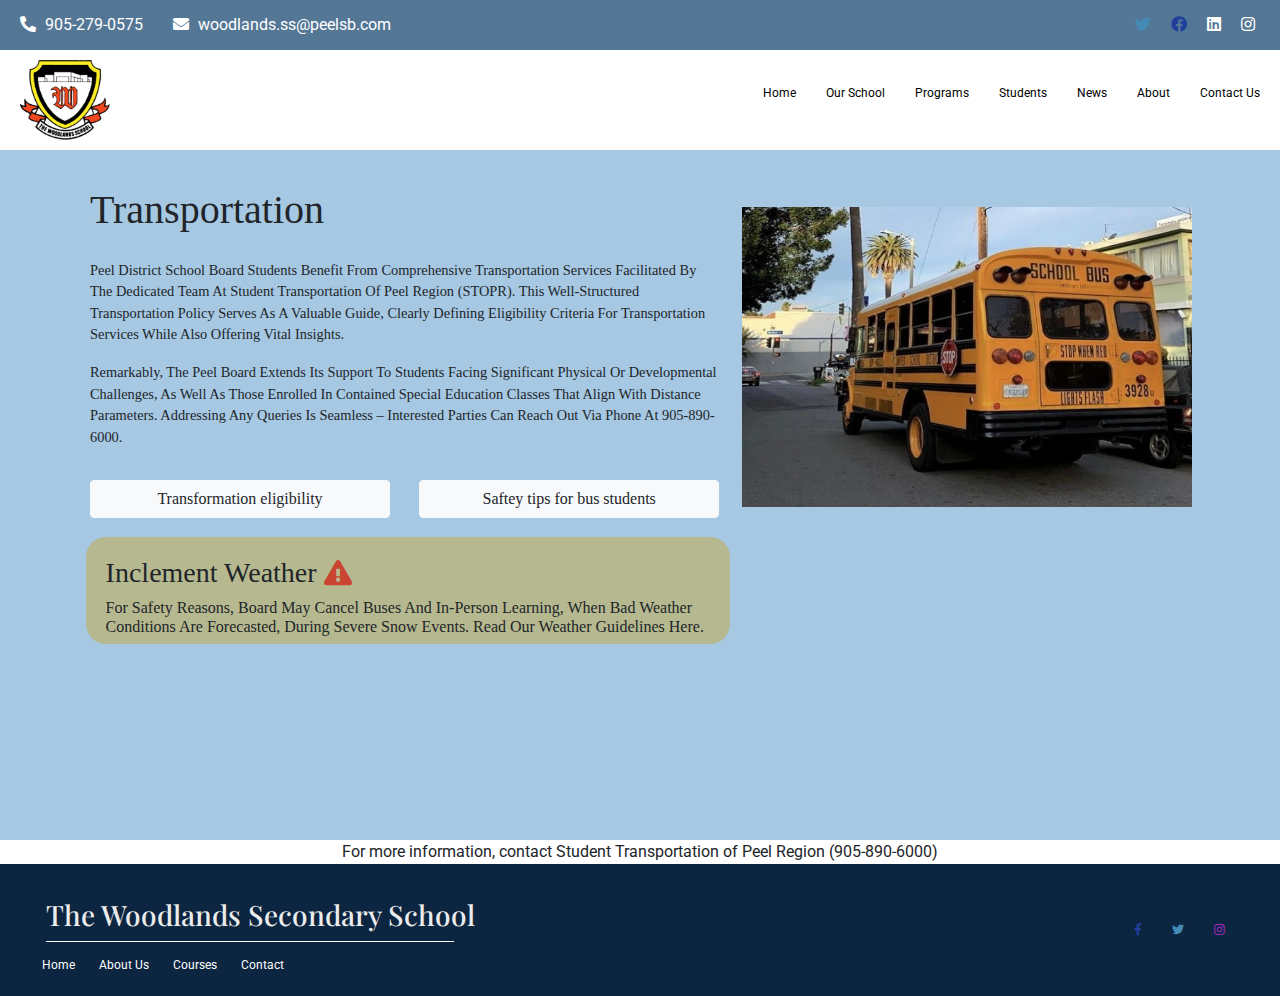
<file: src/html/transportation.html>
<!DOCTYPE html>
<html lang="zxx">

<head>
    <link rel="stylesheet" href="https://maxcdn.bootstrapcdn.com/bootstrap/4.1.3/css/bootstrap.min.css">
    <script src="https://ajax.googleapis.com/ajax/libs/jquery/3.3.1/jquery.min.js"></script>
    <script src="https://cdnjs.cloudflare.com/ajax/libs/popper.js/1.14.3/umd/popper.min.js"></script>
    <script src="https://maxcdn.bootstrapcdn.com/bootstrap/4.1.3/js/bootstrap.min.js"></script>
    <link href="https://fonts.googleapis.com/css?family=Playfair+Display:400,700,900" rel="stylesheet">
    <link rel="stylesheet" href="https://cdnjs.cloudflare.com/ajax/libs/font-awesome/4.7.0/css/font-awesome.min.css">
    <link href="https://fonts.googleapis.com/css?family=Roboto:100,300,400,500,700" rel="stylesheet">
    <meta charset="UTF-8">
    <meta http-equiv="X-UA-Compatible" content="IE-edge">
    <meta name="viewport" content="width-device-width, initial-scale=1.0">
    <title> School website</title>
    <link rel="stylesheet" href="https://maxcdn.bootstrapcdn.com/bootstrap/4.5.2/css/bootstrap.min.css">
    <script src="https://ajax.googleapis.com/ajax/libs/jquery/3.5.1/jquery.min.js"></script>
    <script src="https://maxcdn.bootstrapcdn.com/bootstrap/4.5.2/js/bootstrap.min.js"></script>
    <!-- Google Font -->
    <link href="https://fonts.googleapis.com/css?family=Lora:400,700&display=swap" rel="stylesheet">
    <link href="https://fonts.googleapis.com/css?family=Cabin:400,500,600,700&display=swap" rel="stylesheet">
    <!-- cdnjs library -->
    <link rel="stylesheet" href="https://cdnjs.cloudflare.com/ajax/libs/font-awesome/5.9.0/css/all.min.css">
    <link rel="stylesheet" href="../css/transportation.css">
</head>

<body>

    <section class="sectionone colors">


        <!-- First navbar -->
        <nav class="stickynav fixed-top">
            <nav class="navbar-one flex ">
                <div class="left flex">
                    <div class="call">
                        <i class="fa fa-phone-alt spaceleft"></i>
                        <span> 905-279-0575</span>
                    </div>
                    <div class="email">
                        <i class="fa fa-envelope "></i>
                        <span> woodlands.ss@peelsb.com</span>
                    </div>
                </div>
                <div class="right flex">
                    <div class="twitter">
                        <i class="fab fa-twitter"></i>
                        <span></span>
                    </div>
                    <div class="facebook">
                        <i class="fab fa-facebook"></i>
                        <span></span>
                    </div>
                    <div class="linkedin">
                        <i class="fab fa-linkedin"></i>
                        <span></span>
                    </div>
                    <div class="instagram">
                        <i class="fab fa-instagram spaceright"></i>
                        <span></span>
                    </div>

                </div>

            </nav>

            <!-- Second navbar -->
            <nav class="navbar-second flex animated sticky-top">
                <div class="logo ">
                    <img src="../images/logo.png" alt="school logo" width="90" height="80">

                </div>
                <ul class="flex spaceright">
                    <li><a href="./index.html"> home</a></li>
                    <li><a href="#"> Our school</a></li>
                    <li><a href="#"> Programs</a></li>
                    <li><a href="#"> Students</a></li>
                    <li><a href="#"> News</a></li>
                    <li><a href="#"> About</a></li>
                    <li><a href="#"> contact us</a></li>
                </ul>
            </nav>
        </nav>
        <div>
            <div class="about_part">
                <div class="container">
                    <div class="row align-items-center justify-content-center">
                        <div class="col-lg-12">
                            <div class="about_part_iner">
                                <div class="row align-items-center">
                                    <div class="col-lg-7">
                                        <div class="about_text small">
                                            <h1>Transportation</h1>
                                            <p>
                                                Peel District School Board students benefit from comprehensive
                                                transportation services facilitated by the dedicated team at Student
                                                Transportation of Peel Region (STOPR). This well-structured
                                                transportation policy serves as a valuable guide, clearly defining
                                                eligibility criteria for transportation services while also offering
                                                vital insights.
                                            </p>
                                            <p class="down">
                                                Remarkably, the Peel board extends its support to students facing
                                                significant physical or developmental challenges, as well as those
                                                enrolled in contained special education classes that align with distance
                                                parameters. Addressing any queries is seamless – interested parties can
                                                reach out via phone at 905-890-6000.
                                            </p>
                    

                                        </div>
                                        <div>
                                            <div class="d-grid  mx-auto">
                                                <button class="btn btn-light long" type="button">Transformation
                                                    eligibility</button>
                                            </div>
                                        </div>
                                        <div>
                                            <div class="d-grid  mx-auto">
                                                <button class="btn btn-light long2" type="button">Saftey tips for bus
                                                    students</button>
                                            </div>
                                        </div>
                                        
                                    </div>
                                    <div class="row">
                                        <div class="about_img picture">
                                            <img src="../images/Schoolbus.jpg" alt="" width="450" height="300">
                                        </div>
                                    </div>
                                    <div class="small warn size">
                                        <h3>Inclement weather <i class='fas fa-exclamation-triangle' style='font-size:25px;color:rgb(201, 69, 49)'></i></h3>
                                        
                                            <h6 class="styles ">
                                                For safety reasons, Board may cancel buses and in-person learning, when bad weather conditions are
                                                forecasted,  during severe snow events. 
                                                Read our weather guidelines here.
                            
                                            </h6>
                                          
                                            
                                        </div>
                                </div>
                            </div>
                        </div>
                    </div>

                </div>
            </div>
        </div>

        </div>

    </section>
    <div class="text-nowrap bd-highlight text-center ">
        For more information, contact Student Transportation of Peel Region (905-890-6000)
    </div>




    <!--Footer-->
    <footer class="footer">
        <div class="container">
            <div class="footer-heading">
                <h3>The Woodlands Secondary School
                </h3>
                <div class="footer-links">
                    <a href="#">Home</a>
                    <a href="#">About Us</a>
                    <a href="#">Courses</a>
                    <a href="#">Contact</a>
                </div>
            </div>
        
            <div class="footer-social">
                <a href="#facebook" class="social-icon facebook"><i class="fab fa-facebook-f"></i></a>
                <a href="#" class="social-icon twitter"><i class="fab fa-twitter"></i></a>
                <a href="#" class="social-icon insta"><i class="fab fa-instagram"></i></a>
            </div>
        </div>
    </footer>
</body>

</html>
</file>
<file: src/css/index.css>
*{
    margin: 0;
    padding: 0;
    box-sizing: border-box;
}

.spaceleft{
    margin-left: 20px;
}


.spaceright{
    margin-right: 20px;
}

body{
    width:100%;
    height: 100%;
    font-family: "CircularStd", sans-serif;
}

nav{
    padding: 0 0px;
    width: 100%;
}

.flex{
    display:flex;
    justify-content: space-between;
    align-items: center;
}

.navbar-one{
    background-color: #557796;
    color: white;
    height:50px;
    cursor: pointer;

}


.left > div + div{
    margin-left: 30px ;
}

.right > div + div{
    margin-left: 15px;
}

.left > div:hover
.right > div:hover{
    color: black;
    transition: all 0.5s;
}

span{
    margin-left: 5px;
}

.navbar-second{
    background-color: white;
    height: 100px;
    width: 100%;
    top: 0;
}


.logo{
    text-transform: uppercase;
    font-size: 24px;
    cursor: pointer;
    color: cadetblue;
    margin-left: 20px;

}

li{
    list-style: none;
}

a{
    text-decoration: none;
    text-transform: capitalize;
    font-size: 17px;
    margin-left: 30px;
    color: black;
    font-weight: 400 ;
}

.stickynav{
    position: fixed;
}

.slide{
    position:relative;
    padding-left: 3%;
    padding-right: 3%;
}

.sectionone{ 
    width: 100%;
    background: no-repeat center center / cover ;
    background-size: cover;
}

.servicesbutton{
    background-color: #DFA974;
    color: white;
    border-radius: 0;
    padding: 28%;
    padding-left: 27%;
    padding-right: 27%;
    margin-right: 20%;
}

.float{
    float: inline-end;
}



/* section 2*/

.about_part {
    margin-top: -100px;
    z-index: 1;
    font-size: 18px;
    text-transform: capitalize;
    font-weight: 400;
    font-family: "CircularStd", sans-serif;
}
.about_part .about_part_iner {
    padding: 35px;
    height: 70%;
}

.footer-heading{
    width: 40%;
    margin-left: -2%;
    font-family:  "CircularStd", sans-serif;
}
h1{
    font-size: 35px;
}

.animated {
    animation-duration: 1s;
    animation-fill-mode: both;
}

*, ::after, ::before {
    box-sizing: border-box;
}
div {
    display: block;
    text-align: left;
}
.about_img {
    width: 100%;
    border-style: none;
    padding-left: 10%;
    margin-bottom: 15%;
}

h3{
    color: #DFA974;
    padding-bottom: 2%;
}

h1{
    padding-bottom: 2%;
}

.about_part .about_part_iner {
    background-color: #e5dded;
    padding: 50px;
    box-shadow: 0px 20px 40px 0px rgba(152, 152, 152, 0.3);
}

.row {
    display: flex;
    flex-wrap: wrap;
    margin-right: -15px;
    margin-left: -15px;
}


.col-lg-7 {
    -ms-flex: 0 0 58.333333%;
    flex: 0 0 58.333333%;
    max-width: 100%;
}

.align-items-center {
    -ms-flex-align: center!important;
    align-items: center!important;
}

 footer {
        color: rgb(236, 236, 236);
 }
.banner_part .banner_text {
    text-align: center;
    padding-top: 0px;
}

.container {
    max-width: 100%;
    width: 100%;
    padding-right: 15px;
    padding-left: 15px;
    margin-right: auto;
    margin-left: auto;
}
 .topspace{
    padding-bottom: 2%;
 }

 .about_part .about_text .btn_3 {
    margin-top: 48px;
}

.btn_3 {
    background-color: #DFA974;
    margin-top: 5%;
    margin-left: 0%;
}

.colo{
    color: #e9e9e9;
}
footer h3:after {
    position: absolute;
    content: "";
    background: rgb(254, 254, 254);
    width: 90%;
    height: 1px;
    left: 0;
    bottom: -10px;
    }
.btn_3 {
    display: inline-block;
    font-size: 15px;
    text-transform: capitalize;
    -webkit-transition: 0.5s;
    transition: 0.5s;
    position: relative;
    padding: 14px 37.5px;
}


.section-title span {
    font-size: 14px;
    color: #DFA974;
    font-weight: 700;
    text-transform: uppercase;
    letter-spacing: 2px;
}

.section-title {
    text-align: center;
}

.services-section .section-title {
    margin-bottom: 36px;
    margin-top: 80px;
    margin-right:100px;
}

.containerthree {
    width: 100%;
    padding-left: 100px;
    margin-right: auto;
    margin-left: auto;
}

.sectionthree {
    display: block;
    background-size: cover;

}

*, ::after, ::before {
    box-sizing: border-box;
}

.service-item {
    text-align: center;
    padding: 30px 35px 18px;
    transition: all 0.3s;
}

.col-lg-4 {
    flex: 0 0 40%;
    max-width: 30%;
}

.col-sm-6 {
    flex: 0 0 40%;
    max-width: 30%;
}

.col-lg-12 {
    flex: 0 0 100%;
    max-width: 100%;
    flex-grow: 0;
    flex-shrink: 0;
    flex-basis: 100%;
}

.service-item i {
    transition: all 0.3s;
    transition-duration: 0.3s;
    transition-timing-function: ease;
    transition-delay: 0s;
    transition-property: all;
}

.service-item:hover {
    background: #DFA974;
}

.service-item {
    text-align: center;
    padding: 30px 35px 18px;
    transition: all 0.3s;
    padding-top: 30px;
    padding-right: 35px;
    padding-bottom: 28px;
    padding-left: 35px;
}

.grey{
    background-color: #e9e9e9;
}

.purple{
    background-color: #d7dfe6;

}

.service-item h4 {
    color: #19191a;
    font-size: 22px;
    margin-bottom: 15px;
    margin-top: 10px;
    transition: all 0.3s;
}

.flaticon-026-bed:before {
    content: "\f119";
}

[class^="flaticon-"]:before, [class*=" flaticon-"]:before, [class^="flaticon-"]:after, [class*=" flaticon-"]:after {
    font-family:  "CircularStd", sans-serif;
    font-size: 50px;
    font-style: normal;
    margin-left: 0;
}

p {
    font-size: 16px;
    font-family:  "CircularStd", sans-serif;
    font-weight: 400;
    line-height: 26px;
    margin: 0 0 15px 0;
    margin-top: 0px;
    margin-right: 0px;
    margin-bottom: 15px;
    margin-left: 0px;
}

*, ::after, ::before {
    box-sizing: border-box;
}


.recepie_area {
    padding-top: 100px;
    padding-bottom: 50px;
}

.containerfour {
    width: 100%;
    max-width: 950px;
    padding-right: 0;
    padding-left: 0;
    margin-right: auto;
    margin-left: auto;
}

.rowfour {
    display: flex;
    flex-wrap: wrap;
    margin-right: -80px;
    margin-left: -80px;
}

.cool-lg-4 {
    flex: 0 0 30%;
    max-width: 20%;
}

.recepie_area .single_recepie {
    margin-bottom: 50px;
}

.text-centers {
    text-align: center!important;
}

.pad{
    padding-bottom: 1%;
}

.spac{
    padding-bottom: 3%;
}

.recepie_area .single_recepie .recepie_thumb {
    width: 140px;
    height: 150px;
}

.recepie_area .single_recepie .recepie_thumb img {
    width: 100%;
}

*, ::after, ::before {
    box-sizing: border-box;
}
img {
    overflow: clip;

}

.recepie_area .single_recepie h3 {
    font-size: 30px;
    color: #000;
    margin-top: 38px;
    margin-bottom: 20px;
}


p {

    line-height: 28px;

    font-family:  "CircularStd", sans-serif;
}

p {
    margin-top: 0;
}

*, ::after, ::before {
    box-sizing: border-box;
}
p {
    margin-block-start: 1em;
    margin-block-end: 1em;
    margin-inline-start: 0px;
    margin-inline-end: 0px;
}

a {
    text-decoration: none;
    background-color: transparent;
    -webkit-text-decoration-skip: objects;
}

.line_btn {
    display: inline-block;
    font-size: 13px;
    color: #000000;
    border: 2px solid #563c3c;
    background-color: #fff;
    text-transform: capitalize;
    padding-top: 13px;
    padding-right: 34px;
    padding-bottom: 13px;
    padding-left: 34px;
    font-weight: 500;
    font-family: "CircularStd", sans-serif;
    border-radius: 30px;
    border-top-left-radius: 30px;
    border-top-right-radius: 30px;
    border-bottom-right-radius: 30px;
    border-bottom-left-radius: 30px;
    margin-right: 13%;
    margin-top: -30%;
}


a, button {
    outline: medium none;
    outline-color: initial;
    outline-style: none;
    outline-width: medium;
}

a, .button {

    transition: 0.3s;
    transition-duration: 0.3s;
    transition-timing-function: ease;
    transition-delay: 0s;
    transition-property: all;
}


.single_recepie p {
    font-size: 14px;
    font-weight: 400;
    display: block;
    margin-bottom: 0;
    margin-bottom: 31px;
}

h3 {
    display: block;
    margin-block-start: 1em;
    margin-block-end: 1em;
    margin-inline-start: 0px;
    margin-inline-end: 0px;
}

img {
    vertical-align: middle;
    border-style: none;
    border-top-style: none;
    border-right-style: none;
    border-bottom-style: none;
    border-left-style: none;
}

.recepie_area .single_recepie .recepie_thumb {
    max-width: 300px;
    max-height: 300px;
    border-radius: 50%;
    overflow: hidden;
    overflow-x: hidden;
    overflow-y: hidden;
    margin: auto;
    margin-top: auto;
    margin-right: auto;
    margin-bottom: auto;
    margin-left: auto;
}

.recepie_area .single_recepie .recepie_thumb img {
    width: 200%;
}

.sectionfour{
    background-color: #abbfd1;
    width: 100%;
}


.pb-100 {
    padding-bottom: 100px;
}

.pt-40 {
    padding-top: 40px;
}

*, *::before, *::after {
    box-sizing: border-box;
}

.containerfive {
    width: 100%;
    padding-right: 15px;
    padding-left: 15px;
    margin-right: auto;
    margin-left: auto;
}

.align-items-center {
    align-items: center !important;
}

.justify-content-start {
    justify-content: flex-start !important;
}
.rowfive {
    display: flex;
    flex-wrap: wrap;
    margin-right: -15px;
    margin-left: -15px;
}

.video-right .overlay-bg {
    border-radius: 10px;
    border-top-left-radius: 10px;
    border-top-right-radius: 10px;
    border-bottom-right-radius: 10px;
    border-bottom-left-radius: 10px;
}



.overlay {
    position: absolute;
    left: 0;
    right: 0;
    top: 0;
    bottom: 0;
}

.video-right {

    background-position-x: center;
    background-position-y: center;
    background-attachment: initial;
    background-origin: initial;
    background-clip: initial;
    background-size: cover;
 
    border-radius: 10px;
    border-top-left-radius: 10px;
    border-top-right-radius: 10px;
    border-bottom-right-radius: 10px;
    border-bottom-left-radius: 10px;
}

.align-items-center {
    align-items: center !important;
}

.justify-content-center {
    justify-content: center !important;
}
.d-flex {
    display: flex !important;
}
.col-lg-6 {
    flex: 0 0 50%;
    max-width: 50%;
}

.video-right .overlay-bg {
    border-radius: 10px;
    border-top-left-radius: 10px;
    border-top-right-radius: 10px;
    border-bottom-right-radius: 10px;
    border-bottom-left-radius: 10px;
}

.overlay {
    position: absolute;
    left: 0;
    right: 0;
    top: 0;
    bottom: 0;
}

.video-right .play-btn {
    z-index: 2;
}

a, a:focus, a:hover {
    text-decoration: none;
    text-decoration-line: none;
    text-decoration-thickness: initial;
    text-decoration-style: initial;
    text-decoration-color: initial;
    outline: 0;
    outline-color: initial;
    outline-style: initial;
    outline-width: 0px;
}

.col-lg-6 {
    flex: 0 0 50%;
    max-width: 50%;
}

.video-left h6 {
    text-transform: uppercase;
    letter-spacing: 2px;
    color: #b68834;
    font-size: 12px;
    font-weight: 300;
}

h1, h2, h3, h4, h5, h6 {
    font-family: "CircularStd", sans-serif;
    color: #222222;
    line-height: 1.2em !important;
    margin-bottom: 0;
    margin-top: 0;
    font-weight: 600;
}

.video-left p span {
    color: #000;
    font-weight: 400;
    font-family: "CircularStd", sans-serif;

}









.bg-grey {
    background: #4d4858;
 }
 .logo-footer {
    margin-bottom: 40px;
 }
 footer {
        color: rgb(236, 236, 236);
 }
 footer p, a {
font-size: 12px;
font-family:  "CircularStd", sans-serif;
}

footer h3 {
font-family: "CircularStd", sans-serif;
margin-bottom: 20px;
position: relative;
}


footer h3:after {
position: absolute;
content: "";
background: rgb(254, 254, 254);
width: 90%;
height: 1px;
left: 0;
bottom: -10px;
}
 .btn-footer {
             color: rgb(206, 206, 206);
          
            text-decoration: none;
            border: 1px solid;
            border-radius: 43px;
            font-size: 13px;
            padding: 7px 10px;
            line-height: 47px;
            margin-left: -1%;
 }
 .btn-footer:hover {
            
            text-decoration: none;
           
 }
.form-footer input[type="text"] {
    border: none;
border-radius: 16px 0 0 16px;
outline: none;
padding-left: 10px;

}
::placeholder {
font-size: 10px;
padding-left: 10px;
font-style: italic;
}
.form-footer input[type="button"] {
border: none;
background:#a6a6a6;
    margin-left: -5px;
color: #fff;
outline: none;
border-radius: 0 16px 16px 0;
padding: 2px 12px;
}
 .social .fa {
color: rgb(213, 213, 213);
font-size: 22px;
padding: 10px 15px;
background: #ffffff;
}
 footer ul li {
list-style: none;
display: block;
}
footer ul  {
padding-left: 0;
}
footer ul  li a{
text-decoration: none;
color: rgb(220, 220, 220);
text-decoration:none;
}

.logo-part {
border-right: 1px solid rgb(198, 198, 198);
height: 100%;
margin-left: -25%;


}

.color{
    color: #0e3686;
}

body {
    margin: 0;
    padding: 0;
    font-family: "CircularStd", sans-serif;
  }
  
  .footer {
    background-color: #0c2641;
    padding: 20px;
  }
  
  .container {
    max-width: 1200px;
    margin: 0 auto;
    display: flex;
    justify-content: space-between;
    align-items: center;
  }
  
  .footer-content {
    display: flex;
    align-items: center;
  }
  
  .footer-logo img {
    width: 90px;
    height: 70px;
    padding-right: 15%;
  }
  
  .footer-links a {
    color: white;
    text-decoration: none;
    margin: 0 10px;
  }
  
  .footer-social {
    display: flex;
  }
  
  .social-icon {
    color: #fff;
    font-size: 18px;
    margin: 0 10px;
  }
  
  .facebook{
    color: #21409c;
  }

  .insta{
    color: #a527c5;
  }

  .twitter{
    color: #448bb6;
  }
</file>
<file: src/css/home.css>
*{
    margin: 0;
    padding: 0;
    box-sizing: border-box;
}

body{
    width:100%;
    height: 100%;
    font-family: Cambria, Cochin, Georgia, Times, 'Times New Roman', serif;
}

nav{
    padding: 0 15px;
    width: 100%;
}

.flex{
    display:flex;
    justify-content: space-between;
    align-items: center;
}

.navbar-one{
    background-color: #557796;
    color: white;
    height:50px;
    cursor: pointer;

}


.left > div + div{
    margin-left: 30px ;
}

.right > div + div{
    margin-left: 15px;
}

.left > div:hover
.right > div:hover{
    color: black;
    transition: all 0.5s;
}

span{
    margin-left: 5px;
}

.navbar-second{
    background-color: white;
    height: 100px;
    width: 100%;
    top: 0;
}


.logo{
    text-transform: uppercase;
    font-size: 24px;
    cursor: pointer;
    color: cadetblue;
}

li{
    list-style: none;
}

a{
    text-decoration: none;
    text-transform: capitalize;
    font-size: 17px;
    margin-left: 30px;
    color: black;
    font-weight: 400 ;
}

.stickynav{
    position: fixed;
}

.slide{
    position: absolute;
}

.sectionone{ 
    width: 100%;
    height: 120vh;
    background: no-repeat center center / cover ;
    background-size: cover;
}

.servicesbutton{
    background-color: #DFA974;
    color: white;
    border-radius: 0;
    padding: 28%;
    padding-left: 27%;
    padding-right: 27%;
    margin-right: 20%;
}

.float{
    float: inline-end;
}



/* section 2*/

.about_part {
    margin-top: -100px;
    z-index: 1;
    font-size: 18px;
    text-transform: capitalize;
    font-weight: 400;
    font-family: Cambria, Cochin, Georgia, Times, 'Times New Roman', serif;
}
.about_part .about_part_iner {
    padding: 35px;
    height: 70vh;
}

h1{
    font-size: 35px;
}

.animated {
    animation-duration: 1s;
    animation-fill-mode: both;
}

*, ::after, ::before {
    box-sizing: border-box;
}
div {
    display: block;
    text-align: left;
}
.about_img {
    width: 100%;
    border-style: none;
    padding-left: 10%;
    margin-bottom: 15%;
}

h3{
    color: #DFA974;
    padding-bottom: 2%;
}

h1{
    padding-bottom: 2%;
}

.about_part .about_part_iner {
    background-color: #e5dded;
    padding: 50px;
    box-shadow: 0px 20px 40px 0px rgba(152, 152, 152, 0.3);
}

.row {
    display: flex;
    flex-wrap: wrap;
    margin-right: -15px;
    margin-left: -15px;
}


.col-lg-7 {
    -ms-flex: 0 0 58.333333%;
    flex: 0 0 58.333333%;
    max-width: 60%;
}

.align-items-center {
    -ms-flex-align: center!important;
    align-items: center!important;
}

.banner_part .banner_text {
    text-align: center;
    padding-top: 0px;
}

.container {
    max-width: 150vh;
    width: 100%;
    padding-right: 15px;
    padding-left: 15px;
    margin-right: auto;
    margin-left: auto;
}
 .topspace{
    padding-bottom: 2%;
 }

 .about_part .about_text .btn_3 {
    margin-top: 48px;
}

.btn_3 {
    background-color: #DFA974;
    margin-top: 5%;
    margin-left: 0%;
}

btn_1:hover, .btn_3:hover {
}

a:hover {
    text-decoration: none;
    -webkit-transition: 0.5s;
    transition: 0.5s;
}

.btn_3 {
    display: inline-block;
    font-size: 15px;
    text-transform: capitalize;
    -webkit-transition: 0.5s;
    transition: 0.5s;
    position: relative;
    padding: 14px 37.5px;
}


.section-title span {
    font-size: 14px;
    color: #DFA974;
    font-weight: 700;
    text-transform: uppercase;
    letter-spacing: 2px;
}

.section-title {
    text-align: center;
}

.services-section .section-title {
    margin-bottom: 36px;
    margin-top: 80px;
    margin-right:100px;
}

.containerthree {
    width: 100%;
    max-width: 1300px;
    padding-right: 10px;
    padding-left: 100px;
    margin-right: auto;
    margin-left: auto;
}

.sectionthree {
    display: block;
    background-size: cover;

}

*, ::after, ::before {
    box-sizing: border-box;
}

.service-item {
    text-align: center;
    padding: 30px 35px 18px;
    transition: all 0.3s;
}

.col-lg-4 {
    flex: 0 0 40%;
    max-width: 30%;
}

.col-sm-6 {
    flex: 0 0 40%;
    max-width: 30%;
}

.col-lg-12 {
    flex: 0 0 100%;
    max-width: 100%;
    flex-grow: 0;
    flex-shrink: 0;
    flex-basis: 100%;
}

.service-item i {
    transition: all 0.3s;
    transition-duration: 0.3s;
    transition-timing-function: ease;
    transition-delay: 0s;
    transition-property: all;
}

.service-item:hover {
    background: #DFA974;
}

.service-item {
    text-align: center;
    padding: 30px 35px 18px;
    transition: all 0.3s;
    padding-top: 30px;
    padding-right: 35px;
    padding-bottom: 28px;
    padding-left: 35px;
}

.grey{
    background-color: #e9e9e9;
}

.purple{
    background-color: #d7dfe6;

}

.service-item h4 {
    color: #19191a;
    font-size: 22px;
    margin-bottom: 15px;
    margin-top: 10px;
    transition: all 0.3s;
}

.flaticon-026-bed:before {
    content: "\f119";
}

[class^="flaticon-"]:before, [class*=" flaticon-"]:before, [class^="flaticon-"]:after, [class*=" flaticon-"]:after {
    font-family: Flaticon;
    font-size: 50px;
    font-style: normal;
    margin-left: 0;
}

p {
    font-size: 16px;
    font-family: "Cabin", sans-serif;
    font-weight: 400;
    line-height: 26px;
    margin: 0 0 15px 0;
    margin-top: 0px;
    margin-right: 0px;
    margin-bottom: 15px;
    margin-left: 0px;
}

*, ::after, ::before {
    box-sizing: border-box;
}


.recepie_area {
    padding-top: 100px;
    padding-bottom: 50px;
}

.containerfour {
    width: 100%;
    max-width: 950px;
    padding-right: 0;
    padding-left: 0;
    margin-right: auto;
    margin-left: auto;
}

.rowfour {
    display: flex;
    flex-wrap: wrap;
    margin-right: -80px;
    margin-left: -80px;
}

.cool-lg-4 {
    flex: 0 0 30%;
    max-width: 20%;
}

.recepie_area .single_recepie {
    margin-bottom: 50px;
}

.text-centers {
    text-align: center!important;
}


.recepie_area .single_recepie .recepie_thumb {
    width: 140px;
    height: 150px;
}

.recepie_area .single_recepie .recepie_thumb img {
    width: 100%;
}

*, ::after, ::before {
    box-sizing: border-box;
}
img {
    overflow: clip;

}

.recepie_area .single_recepie h3 {
    font-size: 30px;
    color: #000;
    margin-top: 38px;
    margin-bottom: 20px;
}


p {

    line-height: 28px;

    font-family: "Roboto", sans-serif;
}

p {
    margin-top: 0;
}

*, ::after, ::before {
    box-sizing: border-box;
}
p {
    margin-block-start: 1em;
    margin-block-end: 1em;
    margin-inline-start: 0px;
    margin-inline-end: 0px;
}

a {
    text-decoration: none;
    background-color: transparent;
    -webkit-text-decoration-skip: objects;
}

.line_btn {
    display: inline-block;
    font-size: 13px;
    color: #000000;
    border: 2px solid #563c3c;
    background-color: #fff;
    text-transform: capitalize;
    padding-top: 13px;
    padding-right: 34px;
    padding-bottom: 13px;
    padding-left: 34px;
    font-weight: 500;
    font-family: "Roboto", sans-serif;
    border-radius: 30px;
    border-top-left-radius: 30px;
    border-top-right-radius: 30px;
    border-bottom-right-radius: 30px;
    border-bottom-left-radius: 30px;
    margin-right: 13%;
    margin-top: -30%;
}


a, button {
    outline: medium none;
    outline-color: initial;
    outline-style: none;
    outline-width: medium;
}

a, .button {

    transition: 0.3s;
    transition-duration: 0.3s;
    transition-timing-function: ease;
    transition-delay: 0s;
    transition-property: all;
}


.single_recepie p {
    font-size: 14px;
    font-weight: 400;
    display: block;
    margin-bottom: 0;
    margin-bottom: 31px;
}

h3 {
    display: block;
    margin-block-start: 1em;
    margin-block-end: 1em;
    margin-inline-start: 0px;
    margin-inline-end: 0px;
}

img {
    vertical-align: middle;
    border-style: none;
    border-top-style: none;
    border-right-style: none;
    border-bottom-style: none;
    border-left-style: none;
}

.recepie_area .single_recepie .recepie_thumb {
    max-width: 300px;
    max-height: 300px;
    border-radius: 50%;
    overflow: hidden;
    overflow-x: hidden;
    overflow-y: hidden;
    margin: auto;
    margin-top: auto;
    margin-right: auto;
    margin-bottom: auto;
    margin-left: auto;
}

.recepie_area .single_recepie .recepie_thumb img {
    width: 200%;
}

.sectionfour{
    background-color: #abbfd1;
    width: 175vh;
    align-content: center;
    margin-left: 1%;
}


.pb-100 {
    padding-bottom: 100px;
}

.pt-40 {
    padding-top: 40px;
}

*, *::before, *::after {
    box-sizing: border-box;
}

.containerfive {
    width: 100%;
    padding-right: 15px;
    padding-left: 15px;
    margin-right: auto;
    margin-left: auto;
}

.align-items-center {
    align-items: center !important;
}

.justify-content-start {
    justify-content: flex-start !important;
}
.rowfive {
    display: flex;
    flex-wrap: wrap;
    margin-right: -15px;
    margin-left: -15px;
}

.video-right .overlay-bg {
    border-radius: 10px;
    border-top-left-radius: 10px;
    border-top-right-radius: 10px;
    border-bottom-right-radius: 10px;
    border-bottom-left-radius: 10px;
}



.overlay {
    position: absolute;
    left: 0;
    right: 0;
    top: 0;
    bottom: 0;
}

.video-right {

    background-position-x: center;
    background-position-y: center;
    background-attachment: initial;
    background-origin: initial;
    background-clip: initial;
    background-size: cover;
 
    border-radius: 10px;
    border-top-left-radius: 10px;
    border-top-right-radius: 10px;
    border-bottom-right-radius: 10px;
    border-bottom-left-radius: 10px;
}

.align-items-center {
    align-items: center !important;
}

.justify-content-center {
    justify-content: center !important;
}
.d-flex {
    display: flex !important;
}
.col-lg-6 {
    flex: 0 0 50%;
    max-width: 50%;
}

.video-right .overlay-bg {
    border-radius: 10px;
    border-top-left-radius: 10px;
    border-top-right-radius: 10px;
    border-bottom-right-radius: 10px;
    border-bottom-left-radius: 10px;
}

.overlay {
    position: absolute;
    left: 0;
    right: 0;
    top: 0;
    bottom: 0;
}

.video-right .play-btn {
    z-index: 2;
}

a, a:focus, a:hover {
    text-decoration: none;
    text-decoration-line: none;
    text-decoration-thickness: initial;
    text-decoration-style: initial;
    text-decoration-color: initial;
    outline: 0;
    outline-color: initial;
    outline-style: initial;
    outline-width: 0px;
}

.col-lg-6 {
    flex: 0 0 50%;
    max-width: 50%;
}

.video-left h6 {
    text-transform: uppercase;
    letter-spacing: 2px;
    color: #b68834;
    font-size: 12px;
    font-weight: 300;
}

h1, h2, h3, h4, h5, h6 {
    font-family: Cambria, Cochin, Georgia, Times, 'Times New Roman', serif;
    color: #222222;
    line-height: 1.2em !important;
    margin-bottom: 0;
    margin-top: 0;
    font-weight: 600;
}

.video-left p span {
    color: #000;
    font-weight: 400;
    font-family: Cambria, Cochin, Georgia, Times, 'Times New Roman', serif;

}









.bg-grey {
    background: #4d4858;
 }
 .logo-footer {
    margin-bottom: 40px;
 }
 footer {
        color: rgb(236, 236, 236);
 }
 footer p, a {
font-size: 12px;
font-family: 'Roboto', sans-serif;
}
footer h6 {
font-family: 'Playfair Display', serif;
margin-bottom: 20px;
position: relative;
}
footer h6:after {
position: absolute;
content: "";
background: rgb(254, 254, 254);
width: 12%;
height: 1px;
left: 0;
bottom: -10px;
}
 .btn-footer {
             color: rgb(206, 206, 206);
          
            text-decoration: none;
            border: 1px solid;
            border-radius: 43px;
            font-size: 13px;
            padding: 7px 10px;
            line-height: 47px;
            margin-left: -1%;
 }
 .btn-footer:hover {
            
            text-decoration: none;
           
 }
.form-footer input[type="text"] {
    border: none;
border-radius: 16px 0 0 16px;
outline: none;
padding-left: 10px;

}
::placeholder {
font-size: 10px;
padding-left: 10px;
font-style: italic;
}
.form-footer input[type="button"] {
border: none;
background:#a6a6a6;
    margin-left: -5px;
color: #fff;
outline: none;
border-radius: 0 16px 16px 0;
padding: 2px 12px;
}
 .social .fa {
color: rgb(213, 213, 213);
font-size: 22px;
padding: 10px 15px;
background: #ffffff;
}
 footer ul li {
list-style: none;
display: block;
}
footer ul  {
padding-left: 0;
}
footer ul  li a{
text-decoration: none;
color: rgb(220, 220, 220);
text-decoration:none;
}

.logo-part {
border-right: 1px solid rgb(198, 198, 198);
height: 100%;
margin-left: -25%;


}

.color{
    color: #e1e0f3;
}

body {
    margin: 0;
    padding: 0;
    font-family: Arial, sans-serif;
  }
  
  .footer {
    background-color: #0c2641;
    padding: 50px 0;
  }
  
  .container {
    max-width: 1200px;
    margin: 0 auto;
    display: flex;
    justify-content: space-between;
    align-items: center;
  }
  
  .footer-content {
    display: flex;
    align-items: center;
  }
  
  .footer-logo img {
    width: 90px;
    height: 70px;
    padding-right: 15%;
  }
  
  .footer-links a {
    color: white;
    text-decoration: none;
    margin: 0 10px;
  }
  
  .footer-social {
    display: flex;
  }
  
  .social-icon {
    color: #fff;
    font-size: 18px;
    margin: 0 10px;
  }
  
  .facebook{
    color: #21409c;
  }

  .insta{
    color: #a527c5;
  }

  .twitter{
    color: #448bb6;
  }
</file>
<file: src/css/transportation.css>
.sectionone{ 
    width: 100%;
    height: 80vh;
    background: no-repeat center center / cover ;
    background-size: cover;
}


.stickynav{
    position: fixed;
}


.navbar-one{
    background-color: #557796;
    color: white;
    height:50px;
    cursor: pointer;

}

.flex{
    display:flex;
    justify-content: space-between;
    align-items: center;
}

.left > div + div{
    margin-left: 30px ;
}

.right > div + div{
    margin-left: 15px;
}

.left > div:hover
.right > div:hover{
    color: black;
    transition: all 0.5s;
}



li{
    list-style: none;
}

span{
    margin-left: 5px;
}

a{
    text-decoration: none;
    text-transform: capitalize;
    font-size: 12px;
    margin-left: 30px;
    color: black;
    font-weight: 400 ;
}

.spaceleft{
    margin-left: 20px;
}


h1{
    margin-top: 5%;
    margin-bottom: 4%;
}

.spaceright{
    margin-right: 20px;
}



.logo{
    text-transform: uppercase;
    font-size: 24px;
    margin-left: 20px;
    cursor: pointer;
    color: cadetblue;
}

.navbar-second{
    background-color: white;
    height: 100px;
    width: 100%;
    top: 0;
}

.animated {
    animation-duration: 1s;
    animation-fill-mode: both;
}



 footer {
        color: rgb(236, 236, 236);
 }
 footer p, a {
font-size: 12px;
font-family: 'Roboto', sans-serif;
}
footer h3 {
font-family: 'Playfair Display', serif;
margin-bottom: 20px;
position: relative;
}
footer h3:after {
position: absolute;
content: "";
background: rgb(254, 254, 254);
width: 90%;
height: 1px;
left: 0;
bottom: -10px;
}
 .btn-footer {
             color: rgb(206, 206, 206);
          
            text-decoration: none;
            border: 1px solid;
            border-radius: 43px;
            font-size: 13px;
            padding: 7px 10px;
            line-height: 47px;
            margin-left: -1%;
 }
 .btn-footer:hover {
            
            text-decoration: none;
           
 }

.content {
    display: flex;
    align-items: center;
  }
  
.footer-heading{
    width: 40%;
    margin-left: -2%;
    font-family: Cambria, Cochin, Georgia, Times, 'Times New Roman', serif;
}
  
  .footer-links a {
    color: white;
    text-decoration: none;
  }
  
  .footer-social {
    display: flex;
    
  }

  .footer {
    background-color: #0c2641;
  }
  
  footer ul li {
    list-style: none;
    display: block;
    }
    footer ul  {
    padding-left: 0;
    }
    footer ul  li a{
    text-decoration: none;
    color: rgb(220, 220, 220);
    text-decoration:none;
    }
    

.container {
    max-width: 150vh;
    width: 100%;
    padding-right: 15px;
    padding-left: 15px;
    margin-right: auto;
    margin-left: auto;
    
}

.facebook{
    color: #21409c;
  }

  .insta{
    color: #a527c5;
  }

  .twitter{
    color: #448bb6;
  }

.container {
    max-width: 1200px;
    margin: 0 auto;
    display: flex;
    justify-content: space-between;
    align-items: center;
  }


.footer-content {
    display: flex;
    align-items: center;
  }
  
  .footer-logo img {
    width: 90px;
    height: 70px;
    padding-right: 15%;
  }
  
  .footer-links a {
    color: white;
    text-decoration: none;
    margin: 0 10px;
  }
  
  .footer-social {
    display: flex;
  }

  .footer {
    background-color: #0c2641;
    padding: 20px 0;
  }
  footer ul li {
    list-style: none;
    display: block;
    }
    footer ul  {
    padding-left: 0;
    }
    footer ul  li a{
    text-decoration: none;
    color: rgb(220, 220, 220);
    text-decoration:none;
    }

    .form-footer input[type="button"] {
        border: none;
        background:#a6a6a6;
            margin-left: -5px;
        color: #fff;
        outline: none;
        border-radius: 0 16px 16px 0;
        padding: 2px 12px;
        }

        .logo-footer {
            margin-bottom: 40px;
         }
         footer {
                color: rgb(236, 236, 236);
         }
         footer p, a {
        font-size: 12px;
        font-family: 'Roboto', sans-serif;
        }
        footer h6 {
        font-family: 'Playfair Display', serif;
        margin-bottom: 20px;
        position: relative;
        }

        .long{
            width: 300px;
            margin-top: 1%;


        }
        .long2{
            float: right;

            width: 300px;
            margin-top: -9%;
        }


        footer h6:after {
        position: absolute;
        content: "";
        background: rgb(254, 254, 254);
        width: 12%;
        height: 1px;
        left: 0;
        bottom: -10px;
        }
         .btn-footer {
                     color: rgb(206, 206, 206);
                  
                    text-decoration: none;
                    border: 1px solid;
                    border-radius: 43px;
                    font-size: 13px;
                    padding: 7px 10px;
                    line-height: 47px;
                    margin-left: -1%;
         }
         .btn-footer:hover {
                    
                    text-decoration: none;
                   
         }
        .form-footer input[type="text"] {
            border: none;
        border-radius: 16px 0 0 16px;
        outline: none;
        padding-left: 10px;
        
        }

        .about_part {
            margin-top: 120px;
            z-index: 1;
            background-color: #a6c8e3;
            font-size: 18px;
            text-transform: capitalize;
            font-weight: 400;
            font-family: Cambria, Cochin, Georgia, Times, 'Times New Roman', serif;
        }
        .about_part .about_part_iner {
            padding: 35px;
            height: 70vh;
        }

        .row {
            display: flex;
            flex-wrap: wrap;
            margin-right: -15px;
            margin-left: -15px;
        }

        
 .about_part .about_text .btn_3 {
    margin-top: 48px;
}

.picture{
    margin-left: 5%;
    margin-top: 5%;

}
.down{
    margin-bottom: 4%;
}
.colors{
    background-color:  #a6c8e3;
}

p{
    font-family: Cambria, Cochin, Georgia, Times, 'Times New Roman', serif;
}

.styles{    
    margin-left: 3%;
}

h3{
    font-family: Cambria, Cochin, Georgia, Times, 'Times New Roman', serif;
    margin-top: 3%;
    margin-left: 3%;
}

h6{
    font-family: Cambria, Cochin, Georgia, Times, 'Times New Roman', serif;
}

.size{
    margin-left: 1%;
    width: 57%;
    height: 20%;
    margin-bottom: 1%;
    border-radius: 20px;
}

.warn{
    background-color:rgba(198, 170, 60, 0.5);
    
}

button{
    margin-bottom: 3%;
}
</file>
